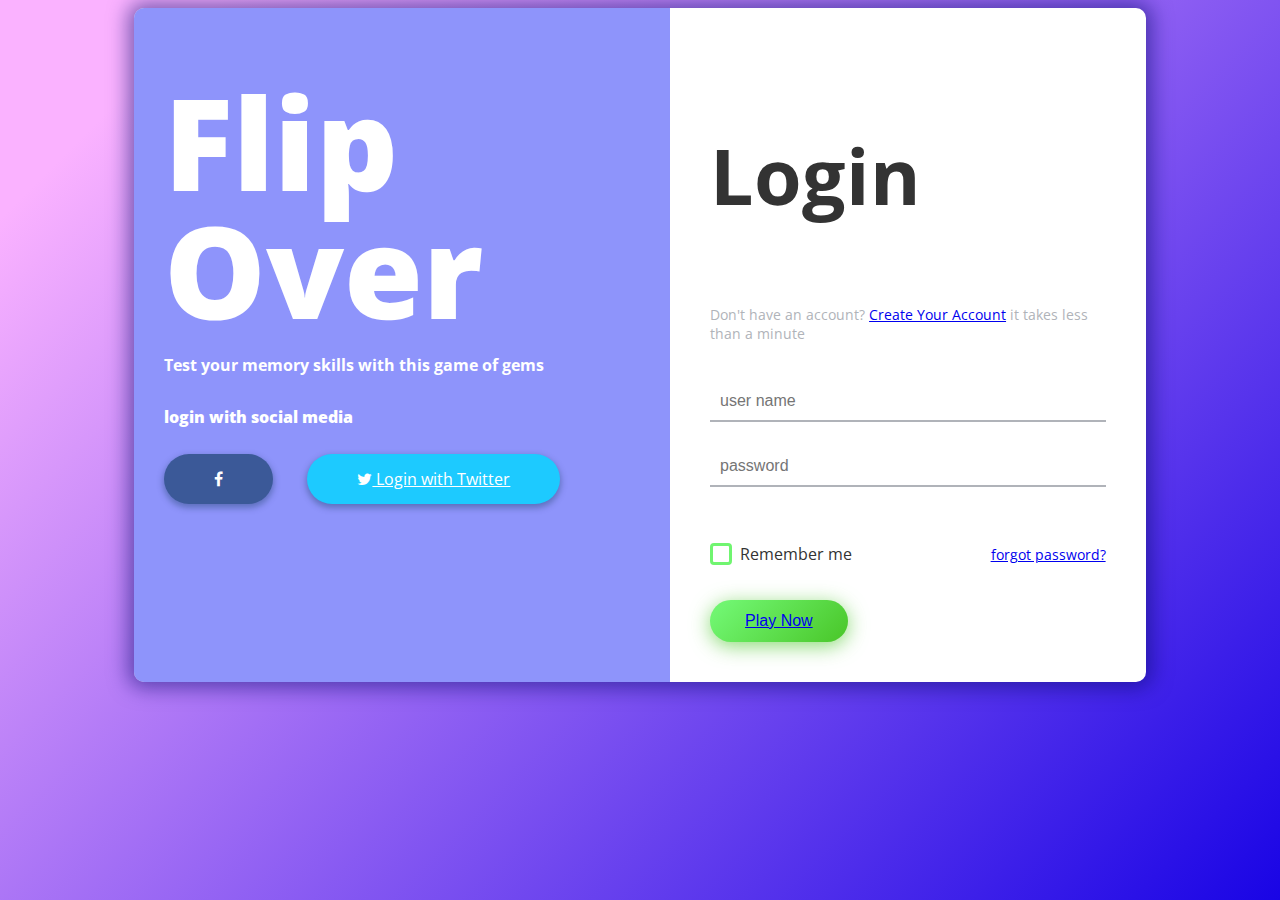
<file: index.html>
<!DOCTYPE html>
<html lang="en">

<head>
	<meta charset="UTF-8">
	<title>Flip Over</title>
	<link href="https://fonts.googleapis.com/css?family=Open+Sans" rel="stylesheet">


	<link href="https://maxcdn.bootstrapcdn.com/font-awesome/4.7.0/css/font-awesome.min.css" rel="stylesheet"
		integrity="sha384-wvfXpqpZZVQGK6TAh5PVlGOfQNHSoD2xbE+QkPxCAFlNEevoEH3Sl0sibVcOQVnN" crossorigin="anonymous">
	<link rel="stylesheet" href="./style.css">

</head>

<body>
	<div class="box-form">
		<div class="left">
			<div class="overlay">
				<h1>Flip Over</h1>
				<p><b>Test your memory skills with this game of gems</b> </p>
				<span>
					<p>login with social media</p>
					<a href="https://www.facebook.com"><i class="fa fa-facebook" aria-hidden="true"></i></a>
					<a href="https://twitter.com/?lang=en-in"><i class="fa fa-twitter" aria-hidden="true"></i> Login with Twitter</a>
				</span>
			</div>
		</div>

		<div class="right">
			<h5>Login</h5>
			<p>Don't have an account? <a href="signup.html">Create Your Account</a> it takes less than a minute</p>
			<div class="inputs">
				<input type="text" placeholder="user name">
				<br>
				<input type="password" placeholder="password">
			</div>

			<br><br>

			<div class="remember-me--forget-password">
				<label>
					<input type="checkbox" name="item" unchecked />
					<span class="text-checkbox">Remember me</span>
				</label>
				<p><a href="signup.html">forgot password?</a></p>
			</div>

			<br>
			<button ><a href="GAME.html">Play Now</a></button>
		</div>

	</div>

</body>

</html>
</file>
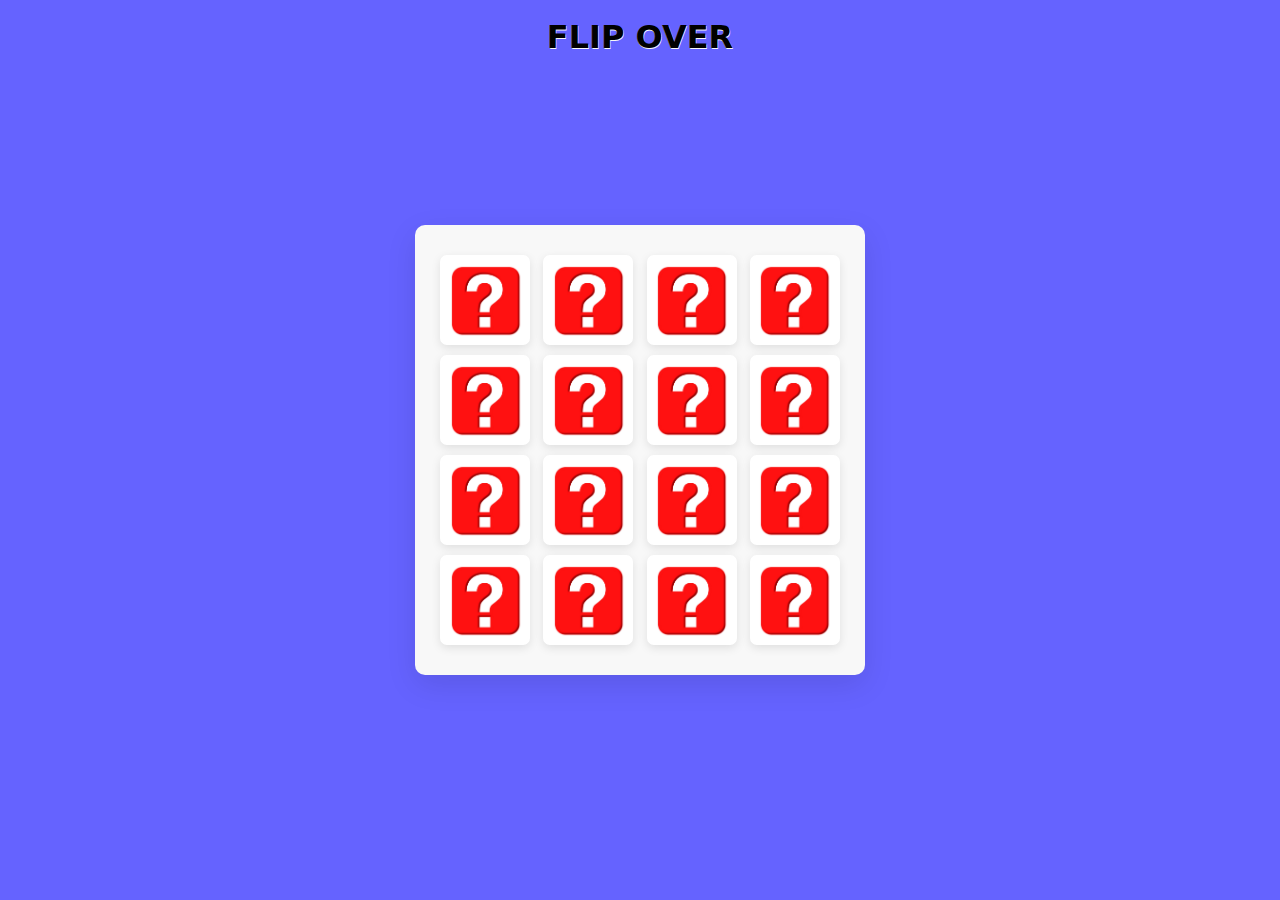
<file: GAME.html>
<!DOCTYPE html>
<html lang="en" dir="ltr">
  <head>
    <meta charset="utf-8">  
    <title>FLIP OVER</title>
    <link rel="stylesheet" href="game_style.css">
    <meta name="viewport" content="width=device-width, initial-scale=1.0">
  </head>
  <body>
    <h1>FLIP OVER</h1>
    <div class="wrapper">
      <ul class="cards">
        <li class="card">
          <div class="view front-view">
            <img src="images/ques3.jpg" alt="icon">
          </div>
          <div class="view back-view">
            <img src="images/img-1.png" alt="card-img">
          </div>
        </li>
        <li class="card">
          <div class="view front-view">
            <img src="images/ques3.jpg" alt="icon">
          </div>
          <div class="view back-view">
            <img src="images/img-6.png" alt="card-img">
          </div>
        </li>
        <li class="card">
          <div class="view front-view">
            <img src="images/ques3.jpg" alt="icon">
          </div>
          <div class="view back-view">
            <img src="images/img-3.png" alt="card-img">
          </div>
        </li>
        <li class="card">
          <div class="view front-view">
            <img src="images/ques3.jpg" alt="icon">
          </div>
          <div class="view back-view">
            <img src="images/img-2.png" alt="card-img">
          </div>
        </li>
        <li class="card">
          <div class="view front-view">
            <img src="images/ques3.jpg" alt="icon">
          </div>
          <div class="view back-view">
            <img src="images/img-1.png" alt="card-img">
          </div>
        </li>
        <li class="card">
          <div class="view front-view">
            <img src="images/ques3.jpg" alt="icon">
          </div>
          <div class="view back-view">
            <img src="images/img-5.png" alt="card-img">
          </div>
        </li>
        <li class="card">
          <div class="view front-view">
            <img src="images/ques3.jpg" alt="icon">
          </div>
          <div class="view back-view">
            <img src="images/img-2.png" alt="card-img">
          </div>
        </li>
        <li class="card">
          <div class="view front-view">
            <img src="images/ques3.jpg" alt="icon">
          </div>
          <div class="view back-view">
            <img src="images/img-6.png" alt="card-img">
          </div>
        </li>
        <li class="card">
          <div class="view front-view">
            <img src="images/ques3.jpg" alt="icon">
          </div>
          <div class="view back-view">
            <img src="images/img-3.png" alt="card-img">
          </div>
        </li>
        <li class="card">
          <div class="view front-view">
            <img src="images/ques3.jpg" alt="icon">
          </div>
          <div class="view back-view">
            <img src="images/img-4.png" alt="card-img">
          </div>
        </li>
        <li class="card">
          <div class="view front-view">
            <img src="images/ques3.jpg" alt="icon">
          </div>
          <div class="view back-view">
            <img src="images/img-5.png" alt="card-img">
          </div>
        </li>
        <li class="card">
          <div class="view front-view">
            <img src="images/ques3.jpg" alt="icon">
          </div>
          <div class="view back-view">
            <img src="images/img-4.png" alt="card-img">
          </div>
        </li>
        <li class="card">
          <div class="view front-view">
            <img src="images/ques3.jpg" alt="icon">
          </div>
          <div class="view back-view">
            <img src="images/img-4.png" alt="card-img">
          </div>
        </li>
        <li class="card">
          <div class="view front-view">
            <img src="images/ques3.jpg" alt="icon">
          </div>
          <div class="view back-view">
            <img src="images/img-4.png" alt="card-img">
          </div>
        </li>
        <li class="card">
          <div class="view front-view">
            <img src="images/ques3.jpg" alt="icon">
          </div>
          <div class="view back-view">
            <img src="images/img-4.png" alt="card-img">
          </div>
        </li>
        <li class="card">
          <div class="view front-view">
            <img src="images/ques3.jpg" alt="icon">
          </div>
          <div class="view back-view">
            <img src="images/img-4.png" alt="card-img">
          </div>
        </li>
      </ul>
    </div>

    <script src="script.js"></script>

  </body>
</html>
</file>
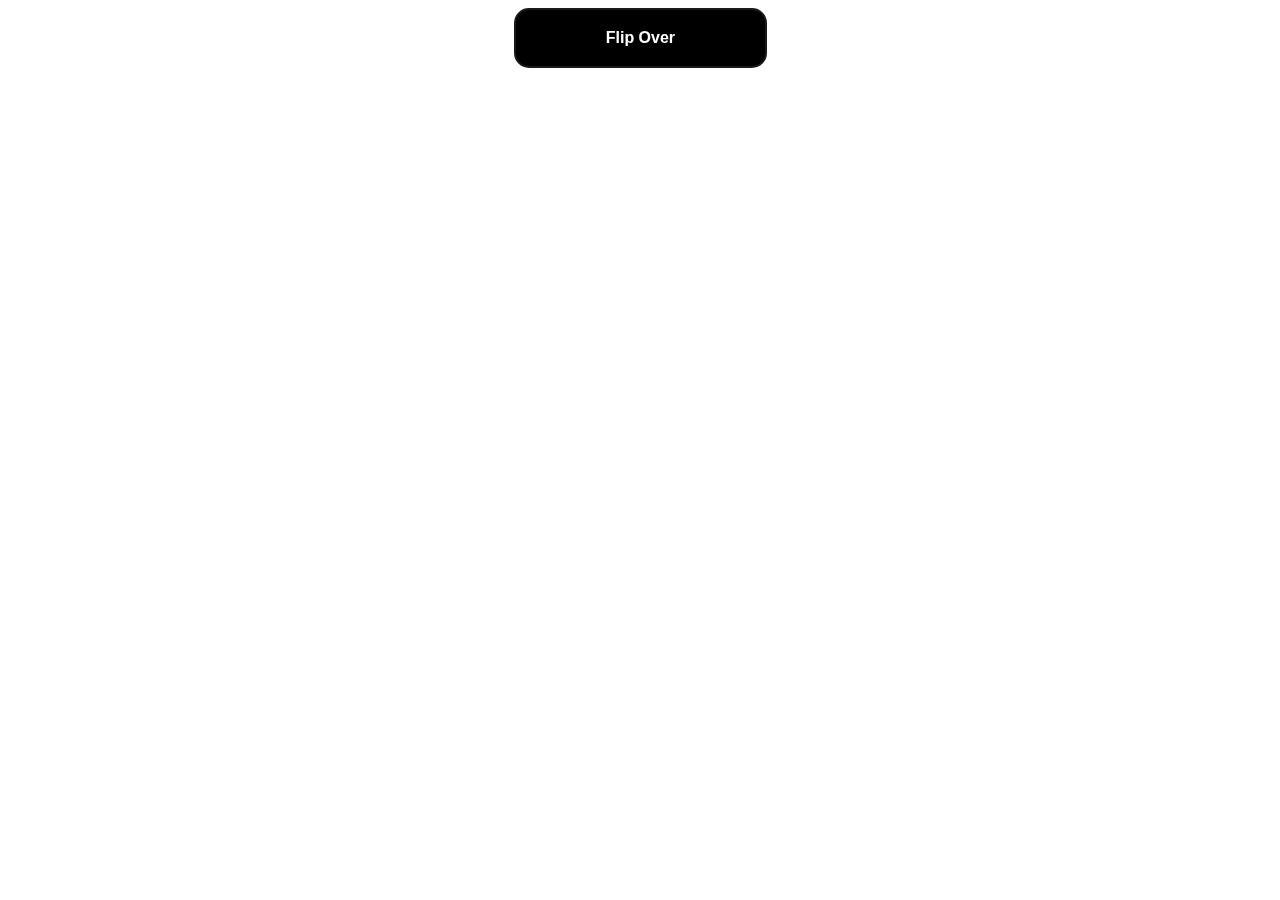
<file: home_page.html>
<!DOCTYPE html>
<html lang="en">
<head>
    <meta charset="UTF-8">
    <meta http-equiv="X-UA-Compatible" content="IE=edge">
    <meta name="viewport" content="width=device-width, initial-scale=1.0">
    <title>Flip Over</title>
    <style>
        body{
            background-image: url(https://wallpapercave.com/wp/wp2297052.jpg);
            background-size: cover;
        }
        .button-27 {
  appearance: none;
  background-color: #000000;
  border: 2px solid #1A1A1A;
  border-radius: 15px;
  box-sizing: border-box;
  color: #FFFFFF;
  cursor: pointer;
  display: inline-block;
  font-family: Robert,-apple-system,BlinkMacSystemFont,"Segoe UI",Helvetica,Arial,sans-serif,"Apple Color Emoji","Segoe UI Emoji","Segoe UI Symbol";
  font-size: 16px;
  font-weight: 600;
  line-height: normal;
  margin: 0;
  min-height: 60px;
  min-width: 0;
  outline: none;
  padding: 16px 24px;
  text-align: center;
  text-decoration: none;
  transition: all 300ms cubic-bezier(.23, 1, 0.32, 1);
  user-select: none;
  -webkit-user-select: none;
  touch-action: manipulation;
  width: 20%;
  will-change: transform;
}

.button-27:disabled {
  pointer-events: none;
}

.button-27:hover {
  box-shadow: rgba(0, 0, 0, 0.25) 0 8px 15px;
  transform: translateY(-2px);
}

.button-27:active {
  box-shadow: none;
  transform: translateY(0);
}
    </style>
</head>
<body>
   <div align="center">
    <button class="button-27" role="button" align="center" >Flip Over </button>

   </div>
    
   


</body>
</html>
</file>
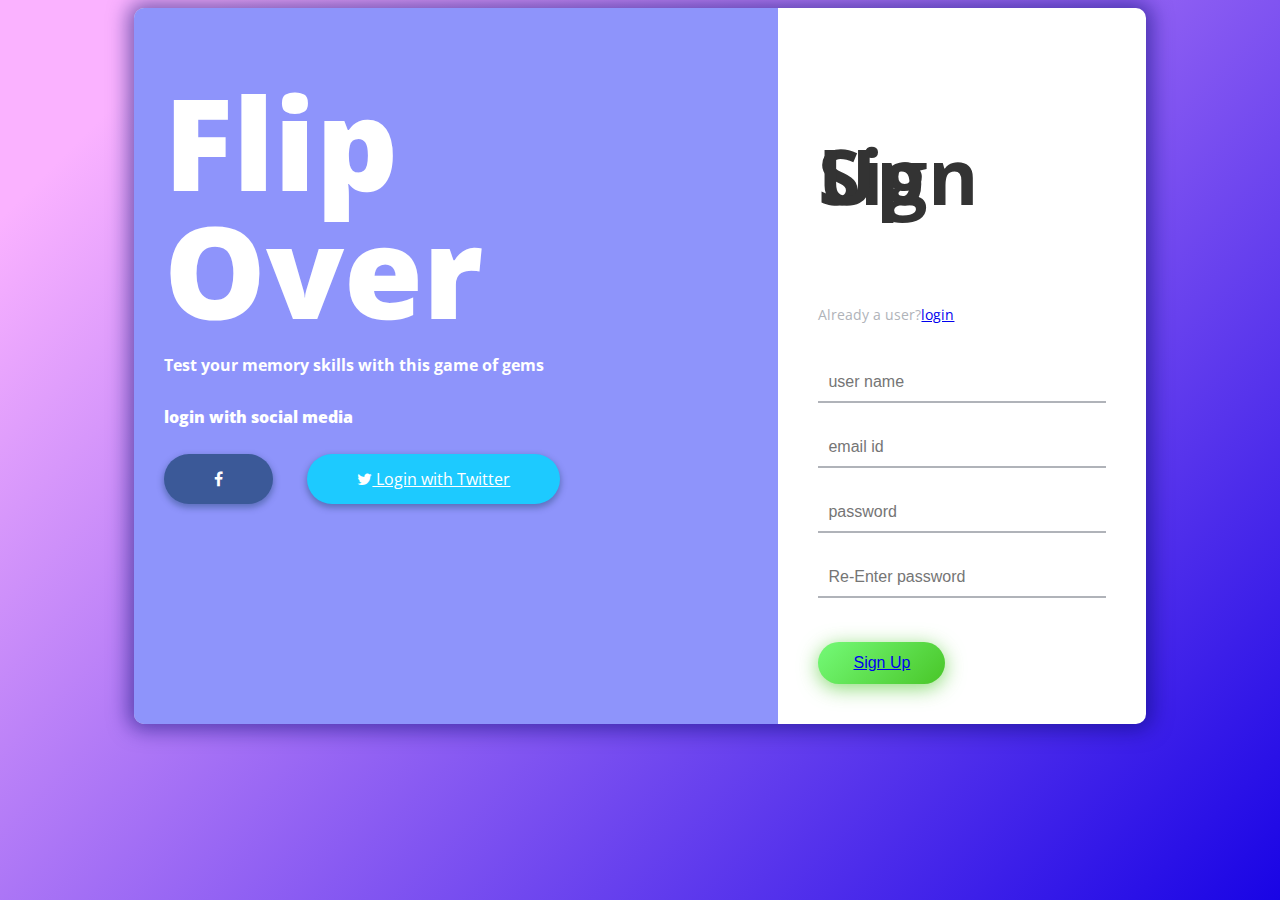
<file: signup.html>
<!DOCTYPE html>
<html lang="en">

<head>
	<meta charset="UTF-8">
	<title>Flip Over</title>
	<link href="https://fonts.googleapis.com/css?family=Open+Sans" rel="stylesheet">


	<link href="https://maxcdn.bootstrapcdn.com/font-awesome/4.7.0/css/font-awesome.min.css" rel="stylesheet"
		integrity="sha384-wvfXpqpZZVQGK6TAh5PVlGOfQNHSoD2xbE+QkPxCAFlNEevoEH3Sl0sibVcOQVnN" crossorigin="anonymous">
	<link rel="stylesheet" href="./style.css">

</head>

<body>
	<div class="box-form">
		<div class="left">
			<div class="overlay">
				<h1>Flip Over</h1>
				<p><b>Test your memory skills with this game of gems</b> </p>
				<span>
					<p>login with social media</p>
					<a href="https://www.facebook.com"><i class="fa fa-facebook" aria-hidden="true"></i></a>
					<a href="https://twitter.com/?lang=en-in"><i class="fa fa-twitter" aria-hidden="true"></i> Login with Twitter</a>
				</span>
			</div>
		</div>


		<div class="right" >
			<h5>Sign Up</h5>
			<p>Already a user?<a href="index.html">login</a> </p>
			<div class="inputs">
				<input type="text" placeholder="user name">
				<br>
				<input type="email" name="" id="" placeholder="email id">
				<br>
				<input type="password" placeholder="password">
				<br>
				<input type="password" placeholder="Re-Enter password">
				<br>


			</div>

			<br><br>
			<button><a href="index.html">Sign Up</a></button>
		</div>

	</div>

</body>

</html>
</file>
<file: style.css>
body {
  background-image: linear-gradient(135deg, #FAB2FF 10%, #1904E5 100%);
  background-size: cover;
  background-repeat: no-repeat;
  background-attachment: fixed;
  font-family: "Open Sans", sans-serif;
  color: #333333;
}

.box-form {
  margin: 0 auto;
  width: 80%;
  background: #FFFFFF;
  border-radius: 10px;
  overflow: hidden;
  display: flex;
  flex: 1 1 100%;
  align-items: stretch;
  justify-content: space-between;
  box-shadow: 0 0 20px 6px #090b6f85;
}
@media (max-width: 980px) {
  .box-form {
    flex-flow: wrap;
    text-align: center;
    align-content: center;
    align-items: center;
  }
}
.box-form div {
  height: auto;
}
.box-form .left {
  color: #FFFFFF;
  background-size: cover;
  background-repeat: no-repeat;
  background-image: url("https://wallpapercave.com/wp/wp2297052.jpg");
  overflow: hidden;
}
.box-form .left .overlay {
  padding: 30px;
  width: 100%;
  height: 100%;
  background: #5961f9ad;
  overflow: hidden;
  box-sizing: border-box;
}
.box-form .left .overlay h1 {
  font-size: 10vmax;
  line-height: 1;
  font-weight: 900;
  margin-top: 40px;
  margin-bottom: 20px;
}
.box-form .left .overlay span p {
  margin-top: 30px;
  font-weight: 900;
}
.box-form .left .overlay span a {
  background: #3b5998;
  color: #FFFFFF;
  margin-top: 10px;
  padding: 14px 50px;
  border-radius: 100px;
  display: inline-block;
  box-shadow: 0 3px 6px 1px #042d4657;
}
.box-form .left .overlay span a:last-child {
  background: #1dcaff;
  margin-left: 30px;
}
.box-form .right {
  padding: 40px;
  overflow: hidden;
}
@media (max-width: 980px) {
  .box-form .right {
    width: 100%;
  }
}
.box-form .right h5 {
  font-size: 6vmax;
  line-height: 0;
}
.box-form .right p {
  font-size: 14px;
  color: #B0B3B9;
}
.box-form .right .inputs {
  overflow: hidden;
}
.box-form .right input {
  width: 100%;
  padding: 10px;
  margin-top: 25px;
  font-size: 16px;
  border: none;
  outline: none;
  border-bottom: 2px solid #B0B3B9;
}
.box-form .right .remember-me--forget-password {
  display: flex;
  justify-content: space-between;
  align-items: center;
}
.box-form .right .remember-me--forget-password input {
  margin: 0;
  margin-right: 7px;
  width: auto;
}
.box-form .right button {

  color: #fff;
  font-size: 16px;
  padding: 12px 35px;
  border-radius: 50px;
  display: inline-block;
  border: 0;
  outline: 0;
  box-shadow: 0px 4px 20px 0px #49c628a6;
  background-image: linear-gradient(135deg, #70F570 10%, #49C628 100%);
}

label {
  display: block;
  position: relative;
  margin-left: 30px;
}

label::before {
  content: ' \f00c';
  position: absolute;
  font-family: FontAwesome;
  background: transparent;
  border: 3px solid #70F570;
  border-radius: 4px;
  color: transparent;
  left: -30px;
  transition: all 0.2s linear;
}

label:hover::before {
  font-family: FontAwesome;
  content: ' \f00c';
  color: #fff;
  cursor: pointer;
  background: #70F570;
}

label:hover::before .text-checkbox {
  background: #70F570;
}

label span.text-checkbox {
  display: inline-block;
  height: auto;
  position: relative;
  cursor: pointer;
  transition: all 0.2s linear;
}

label input[type="checkbox"] {
  display: none;
}
</file>
<file: game_style.css>
@import url('https://fonts.googleapis.com/css2?family=Poppins:wght@400;500;600;700&display=swap');
*{
  margin: 0;
  padding: 0;
  box-sizing: border-box;
  font-family: 'Poppins', sans-serif;
}
body{
  display: flex;
  align-items: center;
  justify-content: center;
  min-height: 100vh;
  background: #6563FF;
}
.wrapper{
  padding: 25px;
  border-radius: 10px;
  background: #F8F8F8;
  box-shadow: 0 10px 30px rgba(0,0,0,0.1);
}
.cards, .card, .view{
  display: flex;
  align-items: center;
  justify-content: center;
}
.cards{
  height: 400px;
  width: 400px;
  flex-wrap: wrap;
  justify-content: space-between;
}
.cards .card{
  cursor: pointer;
  list-style: none;
  user-select: none;
  position: relative;
  perspective: 1000px;
  transform-style: preserve-3d;
  height: calc(100% / 4 - 10px);
  width: calc(100% / 4 - 10px);
}
.card.shake{
  animation: shake 0.35s ease-in-out;
}
@keyframes shake {
  0%, 100%{
    transform: translateX(0);
  }
  20%{
    transform: translateX(-13px);
  }
  40%{
    transform: translateX(13px);
  }
  60%{
    transform: translateX(-8px);
  }
  80%{
    transform: translateX(8px);
  }
}
.card .view{
  width: 100%;
  height: 100%;
  position: absolute;
  border-radius: 7px;
  background: #fff;
  pointer-events: none;
  backface-visibility: hidden;
  box-shadow: 0 3px 10px rgba(0,0,0,0.1);
  transition: transform 0.25s linear;
}
.card .front-view img{
  width: 75px;;
}
.card .back-view img{
  max-width: 55px;
}
.card .back-view{
  transform: rotateY(-180deg);
}
.card.flip .back-view{
  transform: rotateY(0);
}
.card.flip .front-view{
  transform: rotateX(180deg);
}

@media screen and (max-width: 700px) {
  .cards{
    height: 350px;
    width: 350px;
  }
  .card .front-view img{
    width: 17px;
  }
  .card .back-view img{
    max-width: 40px;
  }
}

@media screen and (max-width: 530px) {
  .cards{
    height: 300px;
    width: 300px;
  }
  .card .front-view img{
    width: 15px;
  }
  .card .back-view img{
    max-width: 35px;
  }
}
h1{
  align-items: center;
  font:bolder;
  color:black;
  font-family:system-ui, -apple-system, BlinkMacSystemFont, 'Segoe UI', Roboto, Oxygen, Ubuntu, Cantarell, 'Open Sans', 'Helvetica Neue', sans-serif;
  align-items: center;
  position: absolute;
  top: 2%;
  bottom: 20%;
  padding: 0%;
  size: 0ch;
  text-shadow: 0.5px 0.5px #F8F8F8;
}
</file>
